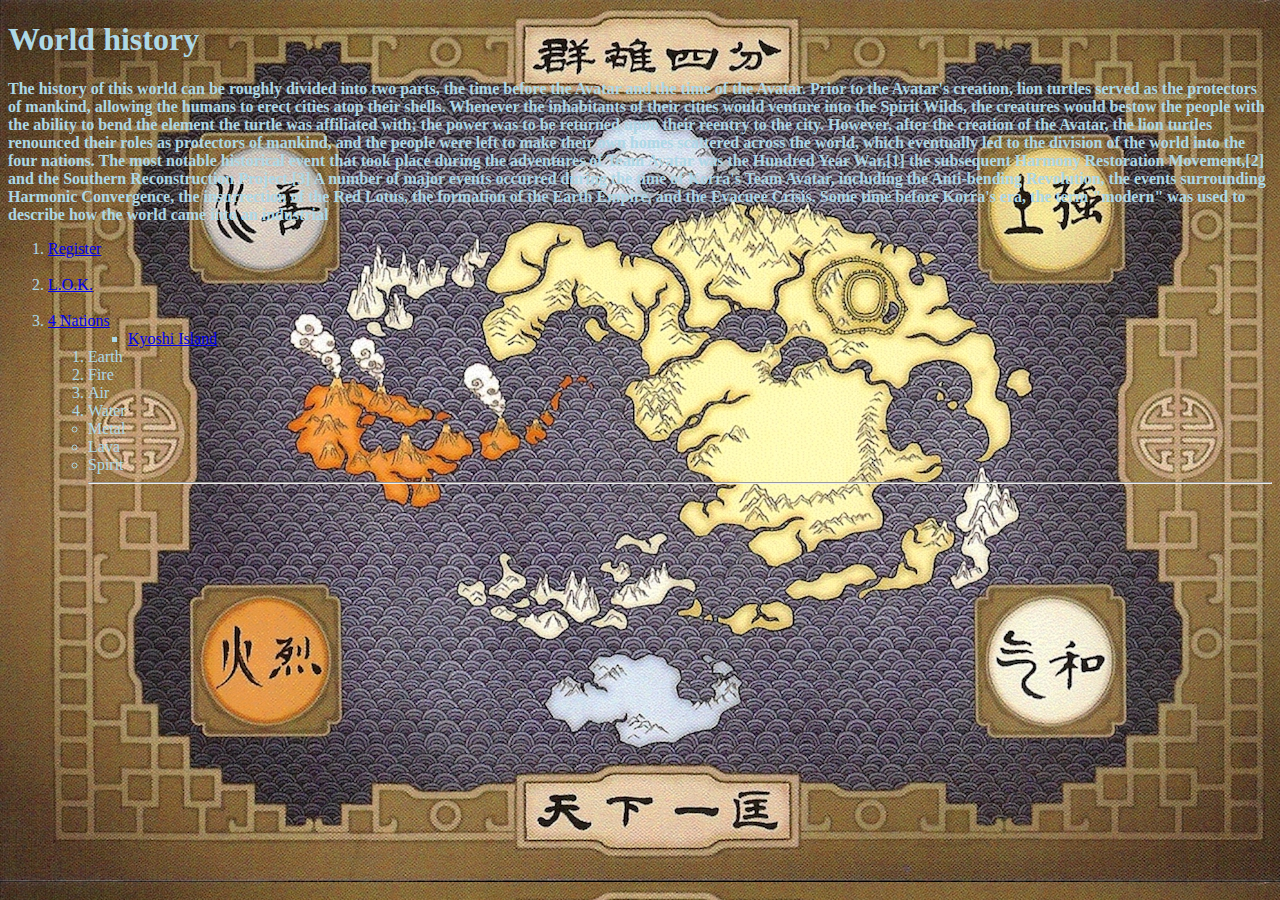
<file: index.html>
<!DOCTYPE html>
<html>
	<head>
		<title>Avatar Fan Page</title>
	</head>
	<body>
		<body text="lightblue">
		<body style="background-image:url(nationsmap.jpg)"width="1000" height="400">
		<h1> World history</h1>
	
			<p><strong>The history of this world can be roughly divided into two parts, the time before the Avatar and the time of the Avatar. Prior to the Avatar's creation, lion turtles served as the protectors of mankind, allowing the humans to erect cities atop their shells. Whenever the inhabitants of their cities would venture into the Spirit Wilds, the creatures would bestow the people with the ability to bend the element the turtle was affiliated with; the power was to be returned upon their reentry to the city. However, after the creation of the Avatar, the lion turtles renounced their roles as protectors of mankind, and the people were left to make their own homes scattered across the world, which eventually led to the division of the world into the four nations.

            The most notable historical event that took place during the adventures of Team Avatar was the Hundred Year War,[1] the subsequent Harmony Restoration Movement,[2] and the Southern Reconstruction Project.[3] A number of major events occurred during the time of Korra's Team Avatar, including the Anti-bending Revolution, the events surrounding Harmonic Convergence, the insurrection of the Red Lotus, the formation of the Earth Empire, and the Evacuee Crisis. Some time before Korra's era, the term "modern" was used to describe how the world came into an industrial</strong></p>
	</body>
	<ol>
		<li><a href="Register.html">Register</a></li><br>
		<li><a href="newpage.html">L.O.K.</a></li><br>
		<li><a href="4nations.html">4 Nations</a></li>
		<ol>
			<ul>
				<li><a href="kyoshi.html">Kyoshi Island</a></li>
				
			</ul>
			
			<li>Earth</li>
			<li>Fire</li>
			<li>Air</li>
			<li>Water</li>
		</ol>
			<ul>
				<li>Metal</li>
				<li>Lava</li>
				<li>Spirit</li><hr>
			
			</ul>
			</html>
</file>
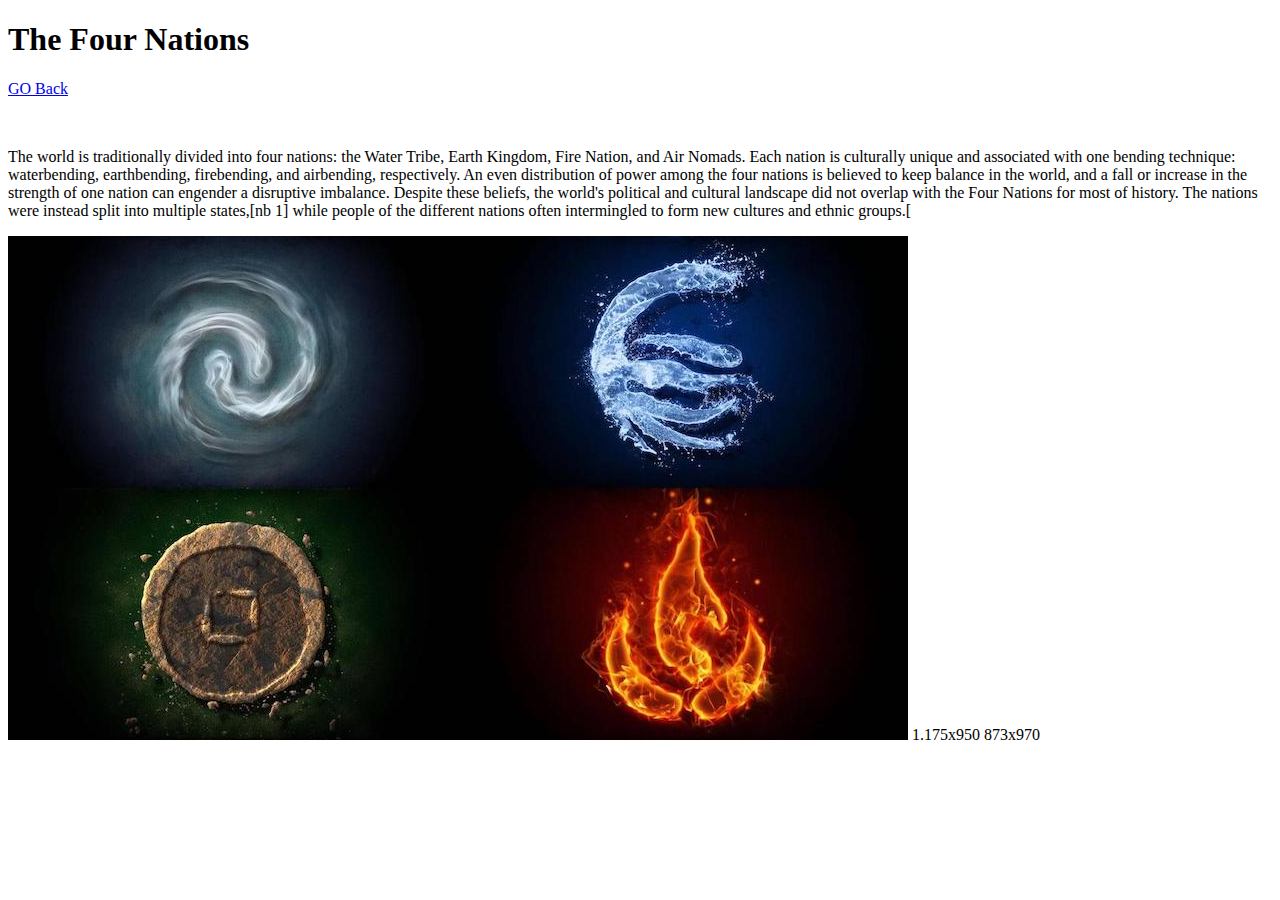
<file: 4nations.html>
<!DOCTYPE html>
<html>
<head>
	<title>The Four Nations</title>
</head>
<body>
	<h1> The Four Nations</h1>
	<a href="Index.html"><p>GO Back</p></a><br>
	<p>The world is traditionally divided into four nations: the Water Tribe, Earth Kingdom, Fire Nation, and Air Nomads. Each nation is culturally unique and associated with one bending technique: waterbending, earthbending, firebending, and airbending, respectively. An even distribution of power among the four nations is believed to keep balance in the world, and a fall or increase in the strength of one nation can engender a disruptive imbalance.

    Despite these beliefs, the world's political and cultural landscape did not overlap with the Four Nations for most of history. The nations were instead split into multiple states,[nb 1] while people of the different nations often intermingled to form new cultures and ethnic groups.[</p>
<img src="4 nations.jpg" usemap="#image-map">

<map name="image-map">
    <area target="" alt="Air Nomads" title="Air Nomads" href="airnomads.html" coords="301,169,143" shape="circle">
    <area target="" alt="Earth Kingdom" title="Earth Kingdom" href="earthkingdom.html" coords="298,499,142" shape="circle">
    <area target="" alt="Water Tribe" title="Water Tribe" href="watertribe.html" coords="903,167,149" shape="circle">
    <area target="" alt="Fire Nation" title="Fire Nation" href="firenation.html" coords="904,515,171" shape="circle">
</map>

</body>
</html>


1.175x950
873x970
</file>
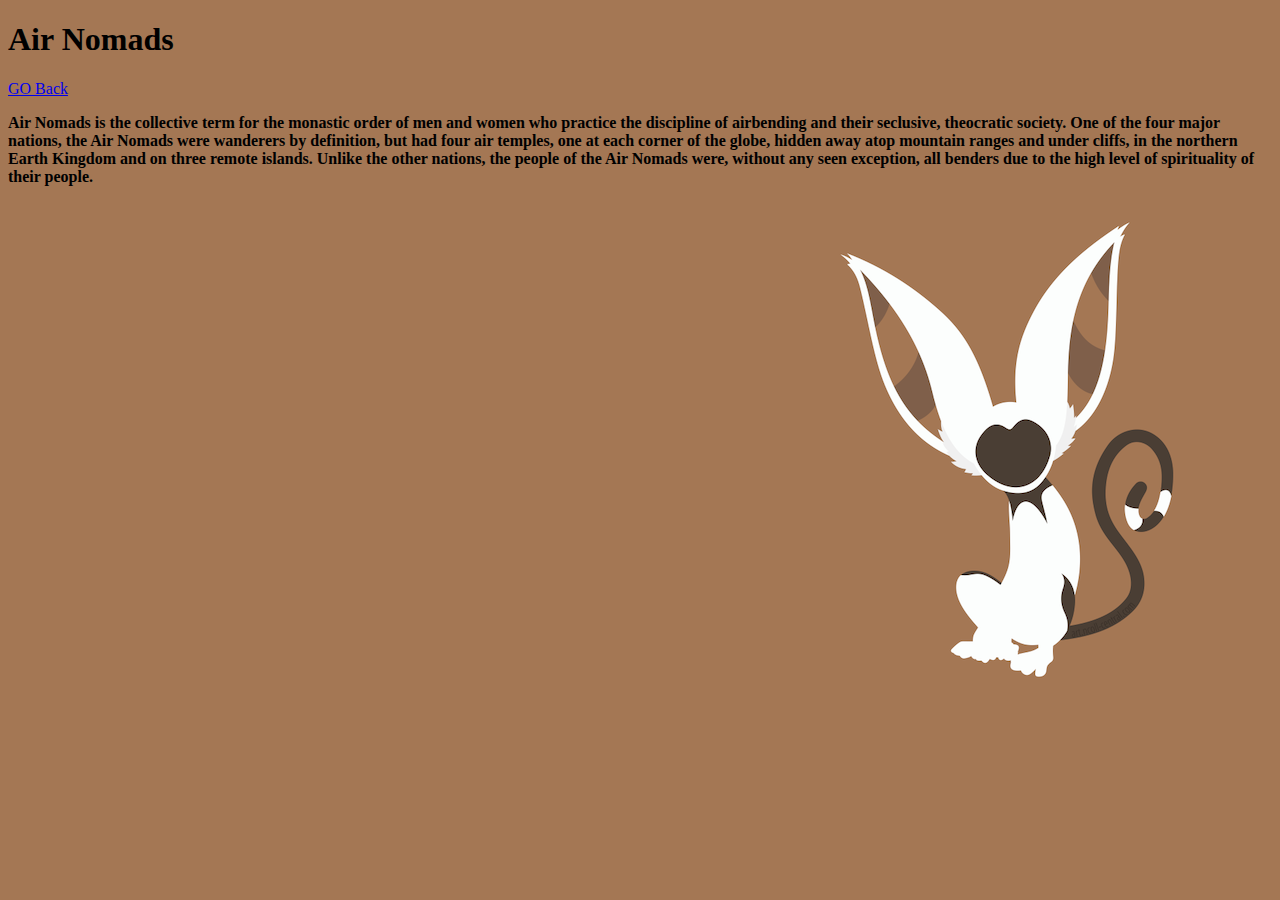
<file: airnomads.html>
<!DOCTYPE html>
<html>
<head>
	<title>Air Nomads</title>
</head>
<h1> Air Nomads </h1>
<a href="4nations.html"><p>GO Back</p></a>
<body>
	<body style="background-image: url(air.png)">
	<p><strong>Air Nomads is the collective term for the monastic order of men and women who practice the discipline of airbending and their seclusive, theocratic society. One of the four major nations, the Air Nomads were wanderers by definition, but had four air temples, one at each corner of the globe, hidden away atop mountain ranges and under cliffs, in the northern Earth Kingdom and on three remote islands. Unlike the other nations, the people of the Air Nomads were, without any seen exception, all benders due to the high level of spirituality of their people.</p></strong>

</body>
</html>
</file>
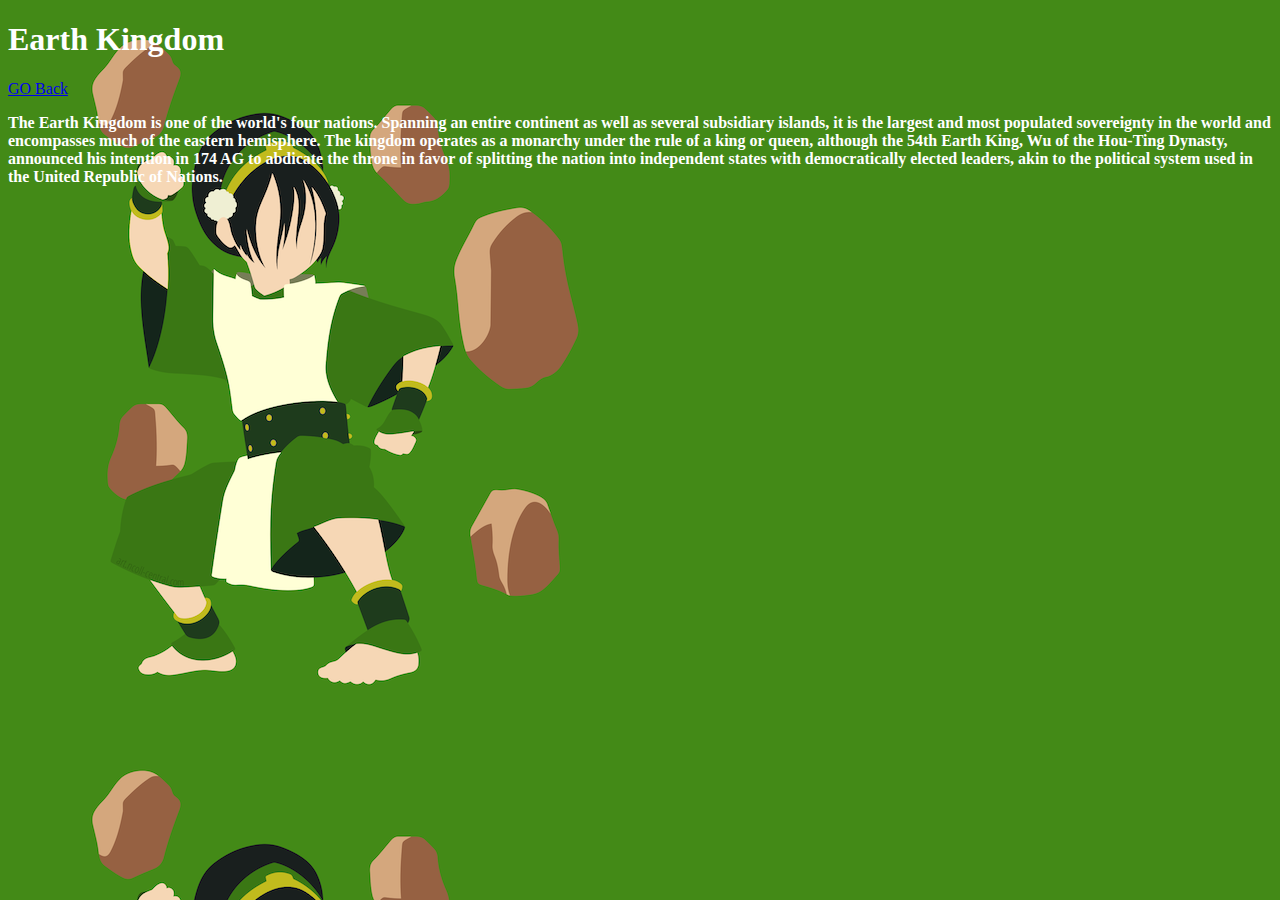
<file: earthkingdom.html>
<!DOCTYPE html>
<html>
<head>
	<title>Earth Kingdom</title>
</head>
<h1>Earth Kingdom</h1>
<a href="4nations.html"><p>GO Back</p></a>
<body>
	<body text="white">
	<body style="background-image: url(earth3.png)">
	<p><strong>The Earth Kingdom is one of the world's four nations. Spanning an entire continent as well as several subsidiary islands, it is the largest and most populated sovereignty in the world and encompasses much of the eastern hemisphere. The kingdom operates as a monarchy under the rule of a king or queen, although the 54th Earth King, Wu of the Hou-Ting Dynasty, announced his intention in 174 AG to abdicate the throne in favor of splitting the nation into independent states with democratically elected leaders, akin to the political system used in the United Republic of Nations.</p></strong>

</body>
</html>
</file>
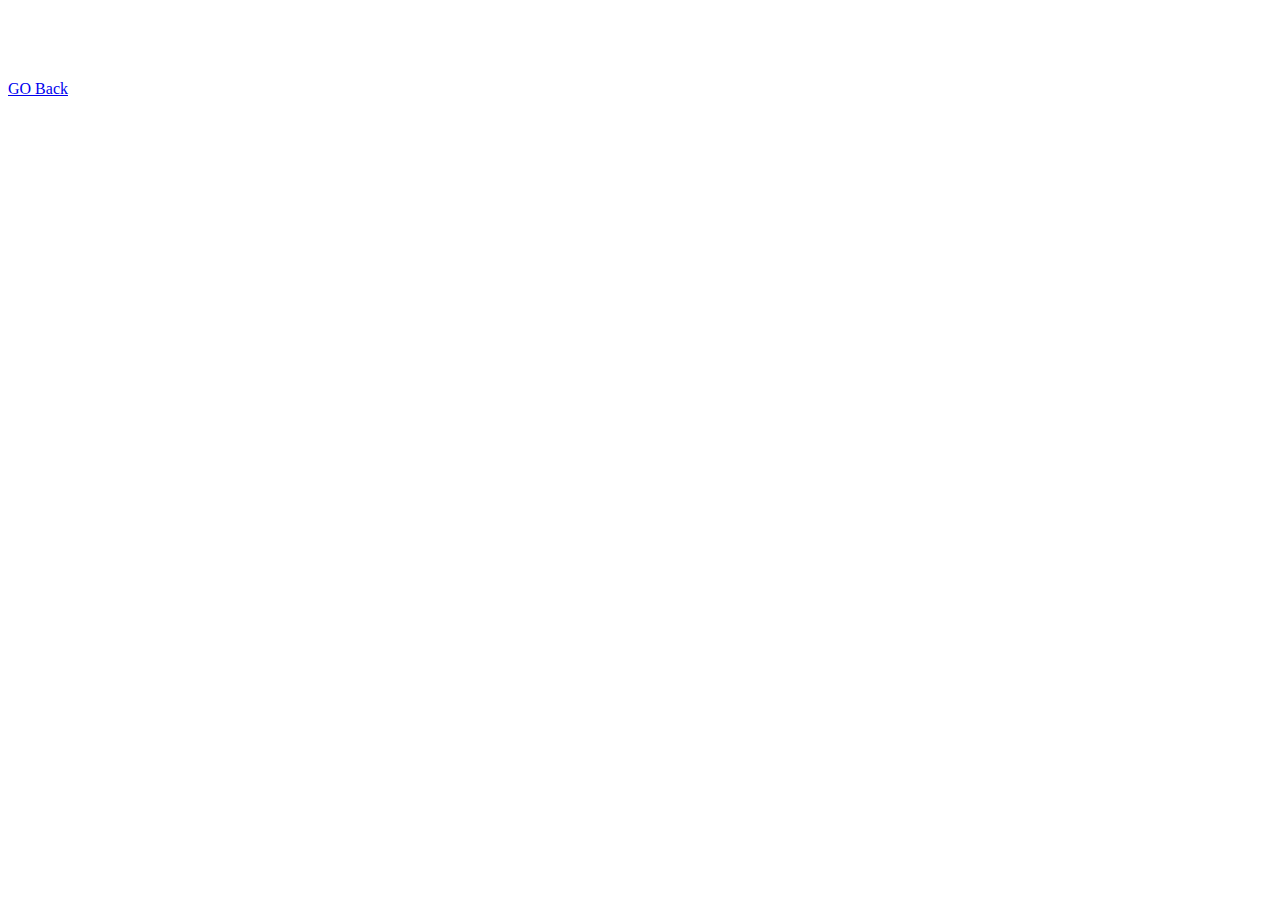
<file: firenation.html>
<!DOCTYPE html>
<html>
<head>
	<title>Fire Nation</title>
</head>
<h1>Fire Nation</h1>
<a href="4nations.html"><p>GO Back</p></a>
<body>
	<body text="white">
	<body style="background-image:url(https://images.alphacoders.com/704/70493.jpg)">
	<p>The Fire Nation is one of the world's four nations and five sovereign states. It is an absolute monarchy led by the Fire Lord and home to most firebenders. Geographically, the nation is located along the planet's equator in the western hemisphere and is composed of several islands. Its capital is simply known as the Fire Nation Capital. The people of the Fire Nation are referred to as "Fire Nationals"</p>

</body>
</html>
</file>
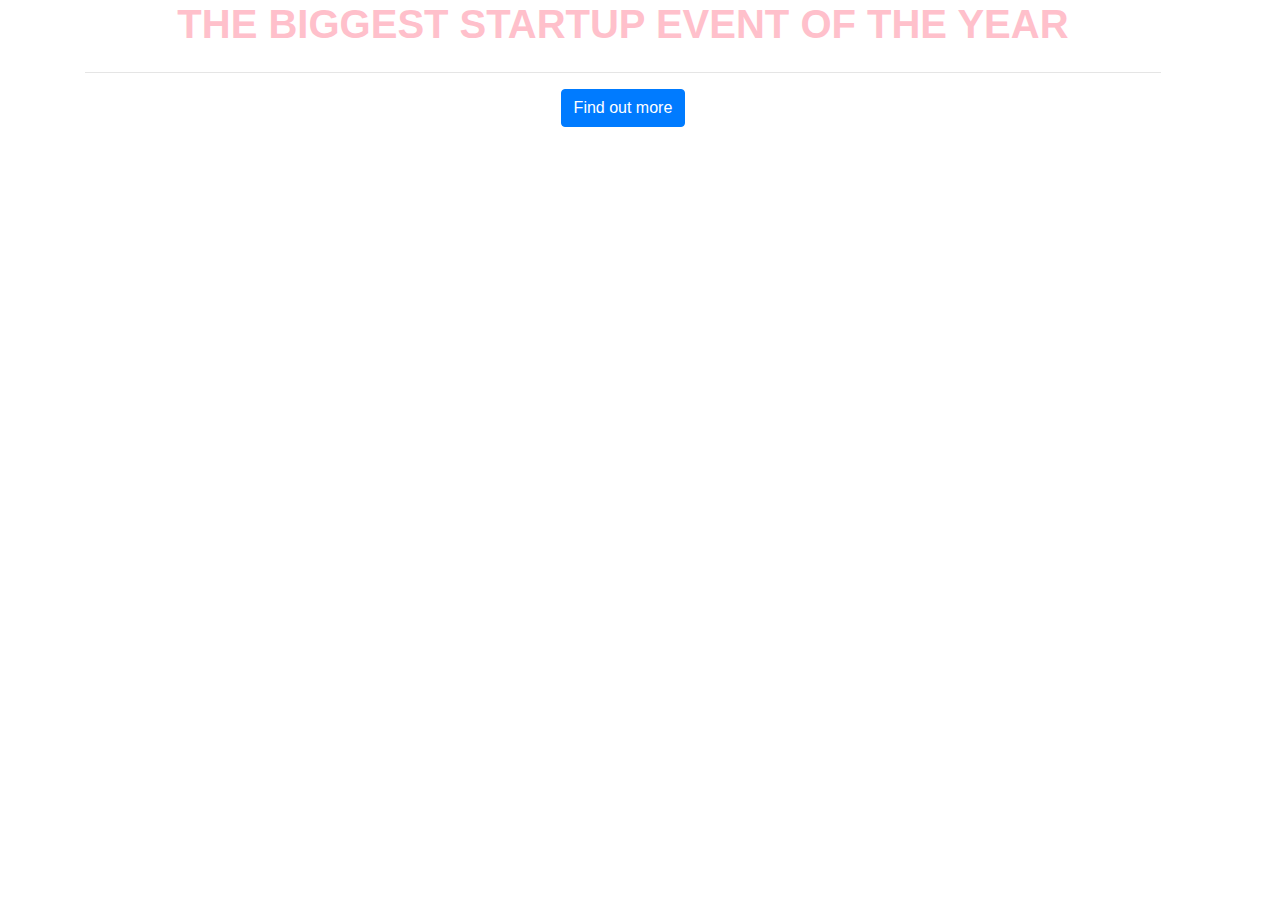
<file: index copy.html>
<!DOCTYPE html>
<html>
  <head>
    <title>Startup</title>
    <!-- Required meta tags -->
    <meta charset="utf-8">
    <meta name="viewport" content="width=device-width, initial-scale=1, shrink-to-fit=no">

    <!-- Google Fonts -->
    <link href="https://fonts.googleapis.com/css?family=Montserrat" rel="stylesheet">

    <!-- Bootstrap CSS from a CDN. This way you don't have to include the bootstrap file yourself -->
    <link rel="stylesheet" href="https://stackpath.bootstrapcdn.com/bootstrap/4.3.1/css/bootstrap.min.css" integrity="sha384-ggOyR0iXCbMQv3Xipma34MD+dH/1fQ784/j6cY/iJTQUOhcWr7x9JvoRxT2MZw1T" crossorigin="anonymous">
    <!-- Your own stylesheet -->
    <link rel="stylesheet" type="text/css" href="style.css">
  </head>
  <body>
    <div class="container d-flex align-items-center h-100">
      <div class="row">
        <header class="text-center col-12">
          <h1 class="text-uppercase"><strong>The biggest startup event of the year</strong></h1>
        </header>
        <div class="buffer col-12"></div>
        <section class="text-center col-12">
          <hr>
          <button class="btn btn-primary btn-xl">Find out more</button>
        </section>
      </div>
    </div>
  </body>
</html>
</file>
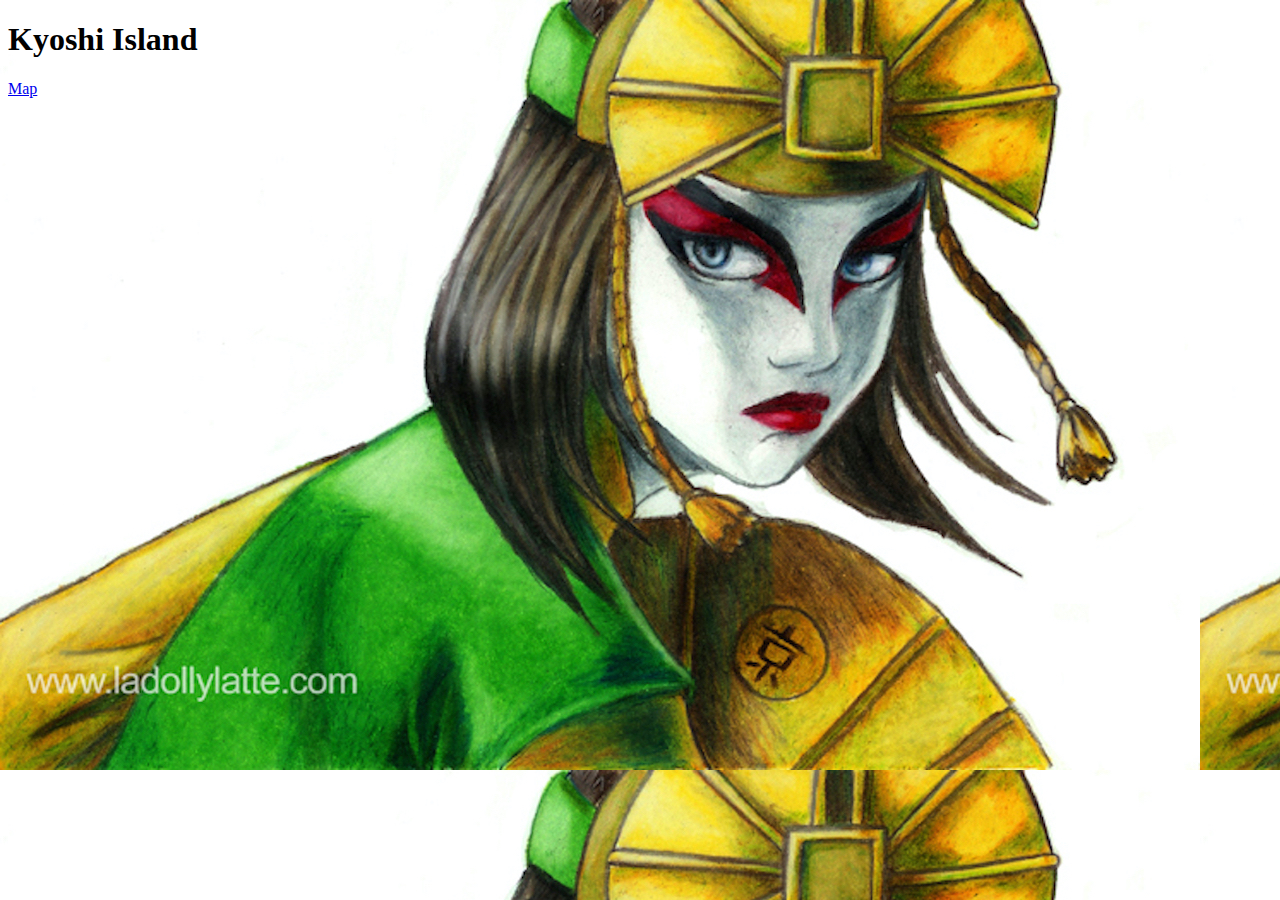
<file: kyoshi.html>
<!DOCTYPE html>
<html>
<head>
	<title>Kyoshi Island</title>
</head>
<h1>Kyoshi Island</h1>
<a href="Index.html"><p>Map</p></a>
<body>
	<body style="background-image: url(kyoshi3.jpg)"></body>

</html>
</file>
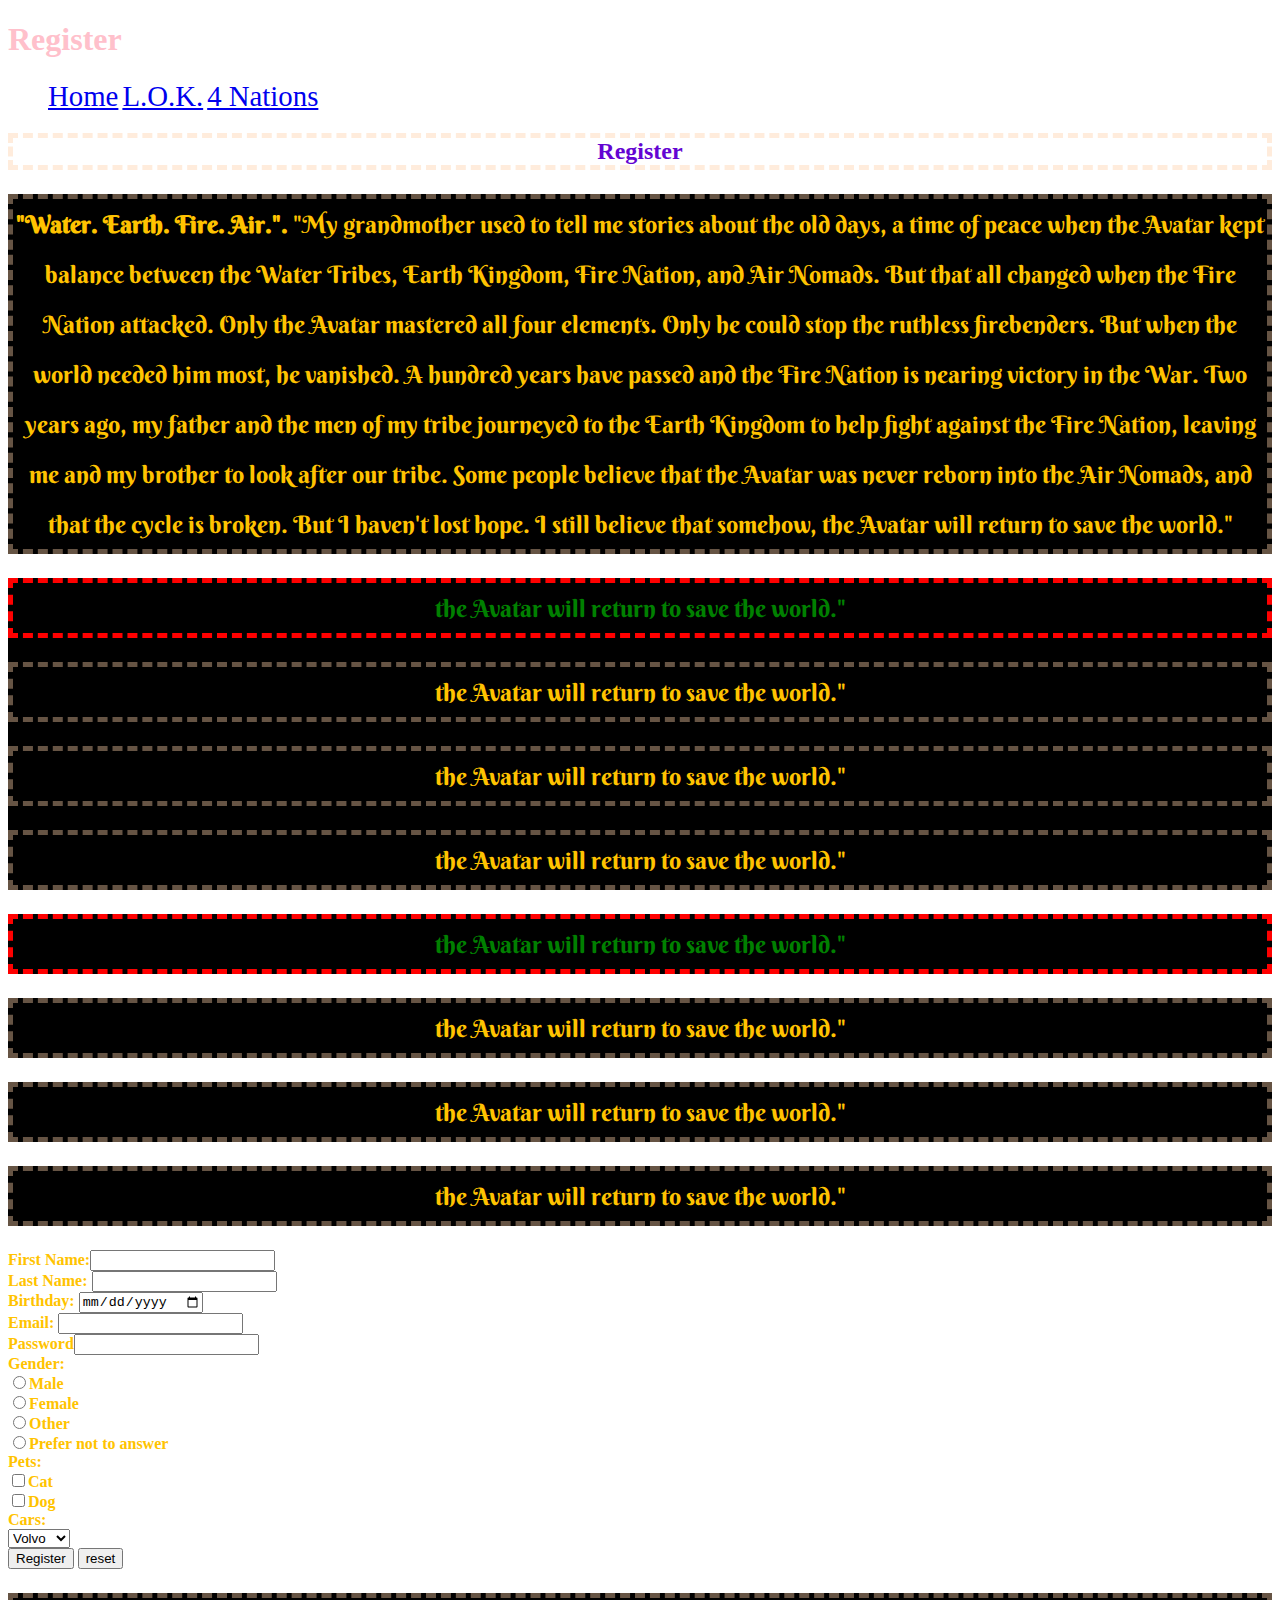
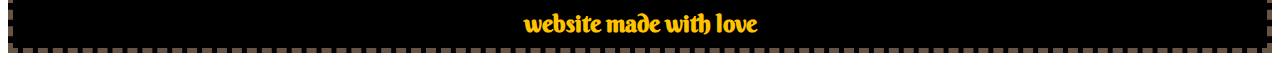
<file: Register.html>
<!DOCTYPE html>
<html>
<head>
	<h1>Register</h1>
	<title>Register</title>
	<link rel="stylesheet" type="text/css" href="style.css">
	<link href="https://fonts.googleapis.com/css2?family=Berkshire+Swash&family=Pacifico&display=swap" rel="stylesheet">
</head>

<body>
	<header>
	<nav>
		<ul>
			
			<li><a href="index.html">Home</a></li>
		    <li><a href="newpage.html">L.O.K.</a></li>
		    <li><a href="4nations.html">4 Nations</a></li>

		  </ul>
	  </nav>
   </header>
   <section>
   		<h2>Register</h2>
   		<p><strong>"Water. Earth. Fire. Air.".</strong> "My grandmother used to tell me stories about the old days, a time of peace when the Avatar kept balance between the Water Tribes, Earth Kingdom, Fire Nation, and Air Nomads. But that all changed when the Fire Nation attacked. Only the Avatar mastered
		 all four elements. Only he could stop the ruthless firebenders. But when the world needed him most, he vanished. A hundred years have passed
		  and the Fire Nation is nearing victory in the War. Two years ago, my father and the men of my tribe journeyed to the Earth Kingdom to help fight against the Fire Nation, leaving me and my brother to look after our tribe. Some people believe that the Avatar was never reborn into
		   the Air Nomads, and that the cycle is broken. But I haven't lost hope. I still believe that somehow, the Avatar will return to save the world."</p>
		   <div id="div1">
		   <p class="webtext active">the Avatar will return to save the world."</p>
		   <p class="webtext">the Avatar will return to save the world."</p>
		   <p class="webtext">the Avatar will return to save the world."</p>
		   <p class="webtext">the Avatar will return to save the world."</p>
		</div>
		<div id=div2>  
			<p class="webtext active">the Avatar will return to save the world."</p>
		   <p class="webtext">the Avatar will return to save the world."</p>
		   <p class="webtext">the Avatar will return to save the world."</p>
		   <p class="webtext">the Avatar will return to save the world."</p></div>
	</section>
	
	<nav>
		<a href="www.google.com"></a>
	</nav>
	
	<!-- Use GET, not POST: to make notes command/ -->
	<form>
		
		<b>First Name:<b><input type="text"name="firstname"><br>
		Last Name: <input type="text" name="lastname"><br>
		Birthday: <input type="Date" name="birthday"required><br>
		Email: <input type="Email" name="email"required><br>
		Password<input type="Password" name="name" min="5"><br>
		Gender:<br>
	    <input type="radio"name="gender" value="Male">Male<br>
	    <input type="radio"name="gender" value="Female">Female<br>
	    <input type="radio"name="gender" value="Other">Other<br>
	    <input type="radio"name="gender" value="PreferNotToANSWER">Prefer not to answer<br>
	    Pets:<br>
	    <input type="Checkbox" name="cat">Cat<br>
	    <input type="Checkbox" name="dog">Dog<br>
	    Cars:<br>
	    <select name="Cars">
	    	<option value="volvo" name="volvo">Volvo</option><br>
	    	<option value="honda" name="honda">Honda</option>
	    </select><br>

		<input type="Submit" value="Register">
		<input type="reset" value="reset">
	</form><br>
	<footer>
		<p>website made with love</p>
	</footer>


</body>
</html>
</file>
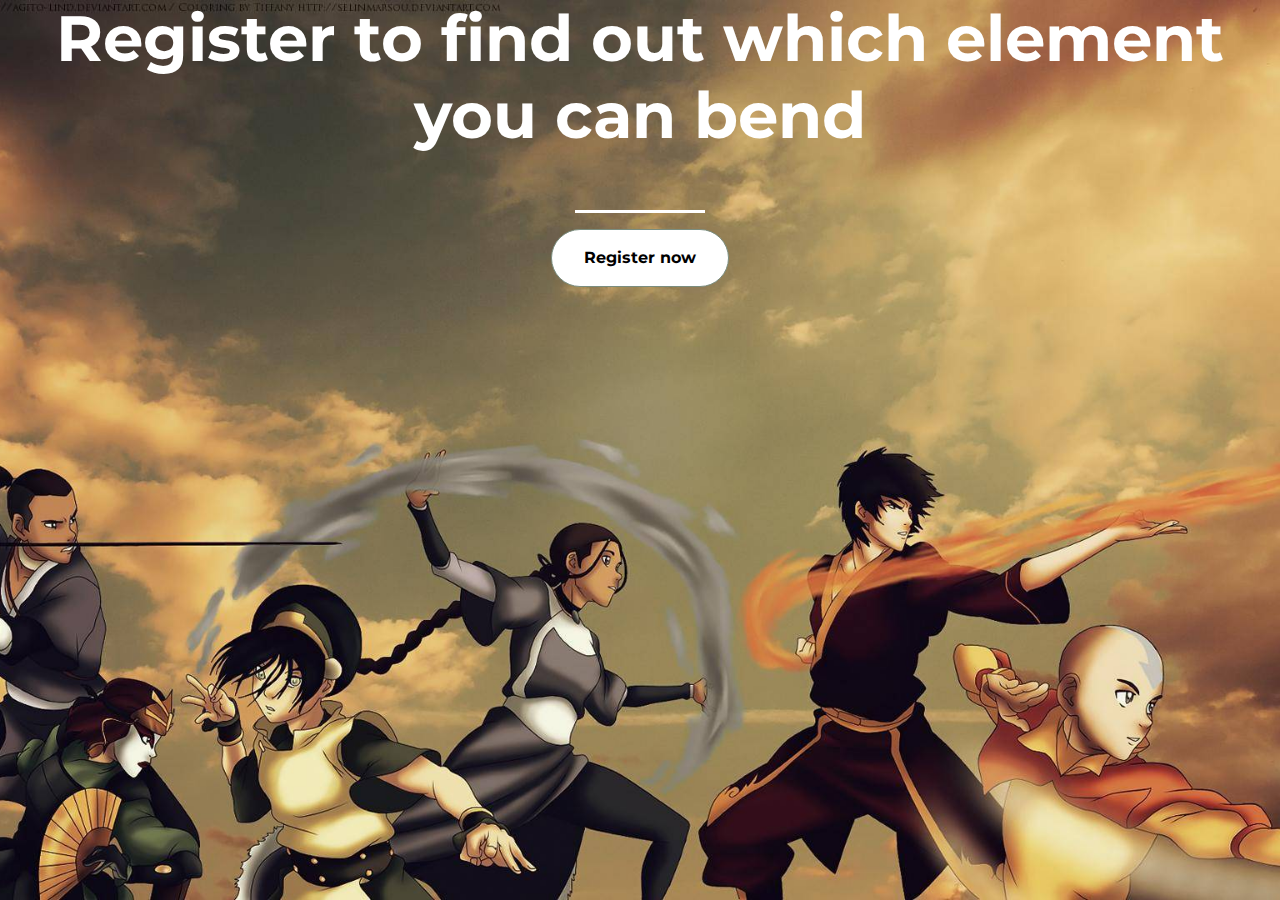
<file: startup2.1.html>
<!DOCTYPE html>
<html>
  <head>
    <title>Avatar start up</title>
    <!-- Required meta tags -->
        <meta charset="utf-8">
        <meta name="viewport" content="width=device-width, initial-scale=1, shrink-to-fit=no">
    <!--makes sure will work on mobile device-->

    <!-- Google Fonts -->
        <link href="https://fonts.googleapis.com/css?family=Montserrat" rel="stylesheet">

    <!-- Bootstrap CSS from a CDN. This way you don't have to include the bootstrap file yourself -->
        <link rel="stylesheet" href="https://stackpath.bootstrapcdn.com/bootstrap/4.3.1/css/bootstrap.min.css" integrity="sha384-ggOyR0iXCbMQv3Xipma34MD+dH/1fQ784/j6cY/iJTQUOhcWr7x9JvoRxT2MZw1T" crossorigin="anonymous">
      
    <!-- Your own stylesheet -->
    <link rel="stylesheet" type="text/css" href="startup2.1.css">
  </head>
    <body>
      <div class="container d-flex align-items-center col-12">
        <div class="row">
          <header class="text-center col-12">
      <h1><strong>Register to find out which element you can bend</strong></h1>
          </header>
          <div class="buffer col-12"></div> 
          <section class="text-center col-12">

          <hr>

      <a href="https://mailchi.mp/e3aa581c2599/avatar"> 

      <button class="btn btn-primary btn-xl">Register now</button>

      
    </section>
    </div>
  </div>


    </body>
</html>
</file>
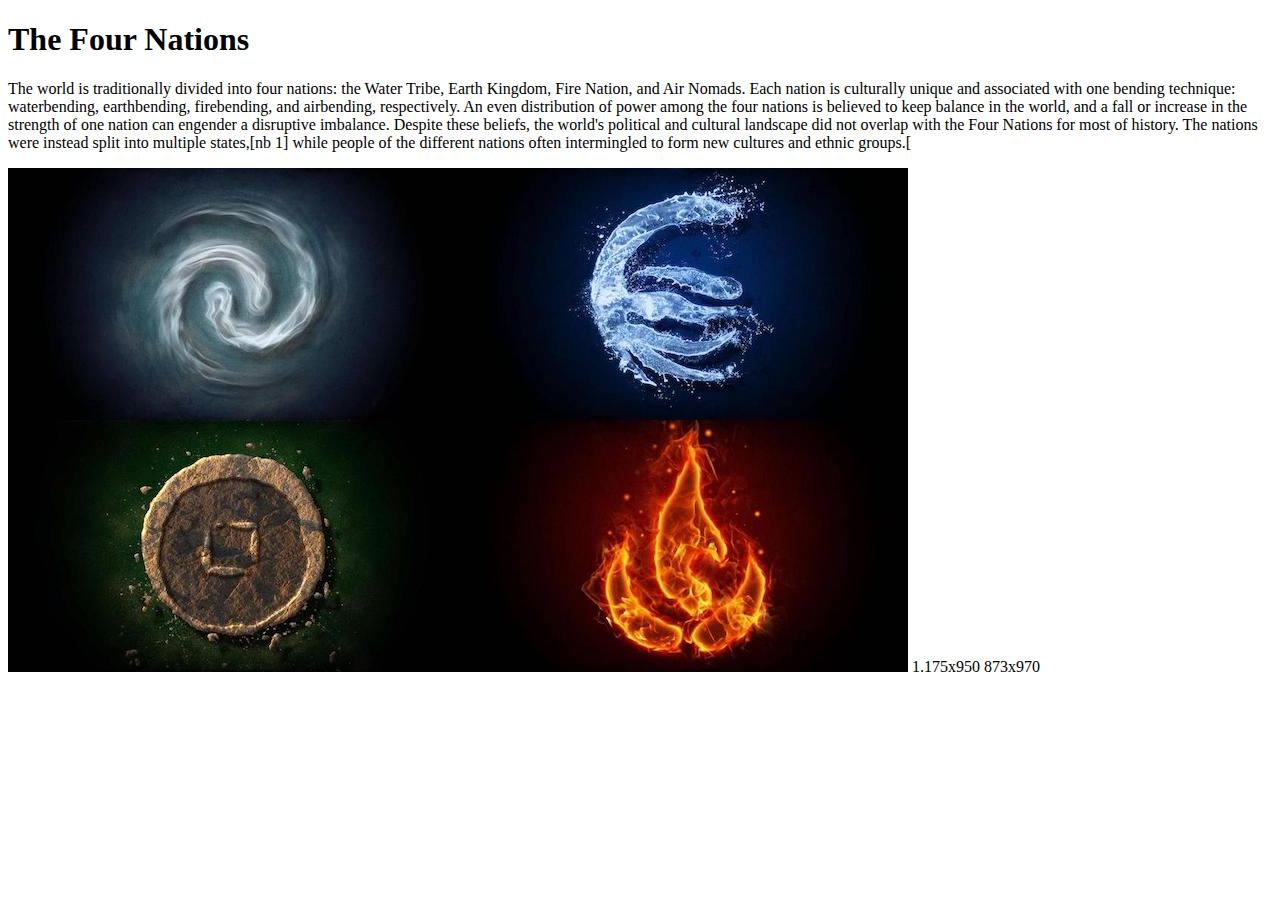
<file: test.html>
<!DOCTYPE html>
<html>
<head>
	<title>The Four Nations</title>
</head>
<body>
	<h1> The Four Nations</h1>
	<p>The world is traditionally divided into four nations: the Water Tribe, Earth Kingdom, Fire Nation, and Air Nomads. Each nation is culturally unique and associated with one bending technique: waterbending, earthbending, firebending, and airbending, respectively. An even distribution of power among the four nations is believed to keep balance in the world, and a fall or increase in the strength of one nation can engender a disruptive imbalance.

    Despite these beliefs, the world's political and cultural landscape did not overlap with the Four Nations for most of history. The nations were instead split into multiple states,[nb 1] while people of the different nations often intermingled to form new cultures and ethnic groups.[</p>
<img src="4 nations.jpg" usemap="#image-map">

<map name="image-map">
    <area target="" alt="Air Nomads" title="Air Nomads" href="airnomads.html" coords="301,169,143" shape="circle">
    <area target="" alt="Earth Kingdom" title="Earth Kingdom" href="earthkingdom.html" coords="298,499,142" shape="circle">
    <area target="" alt="Water Tribe" title="Water Tribe" href="watertribe.html" coords="903,167,149" shape="circle">
    <area target="" alt="Fire Nation" title="Fire Nation" href="firenation.html" coords="904,515,171" shape="circle">
</map>

</body>
</html>


1.175x950
873x970
</file>
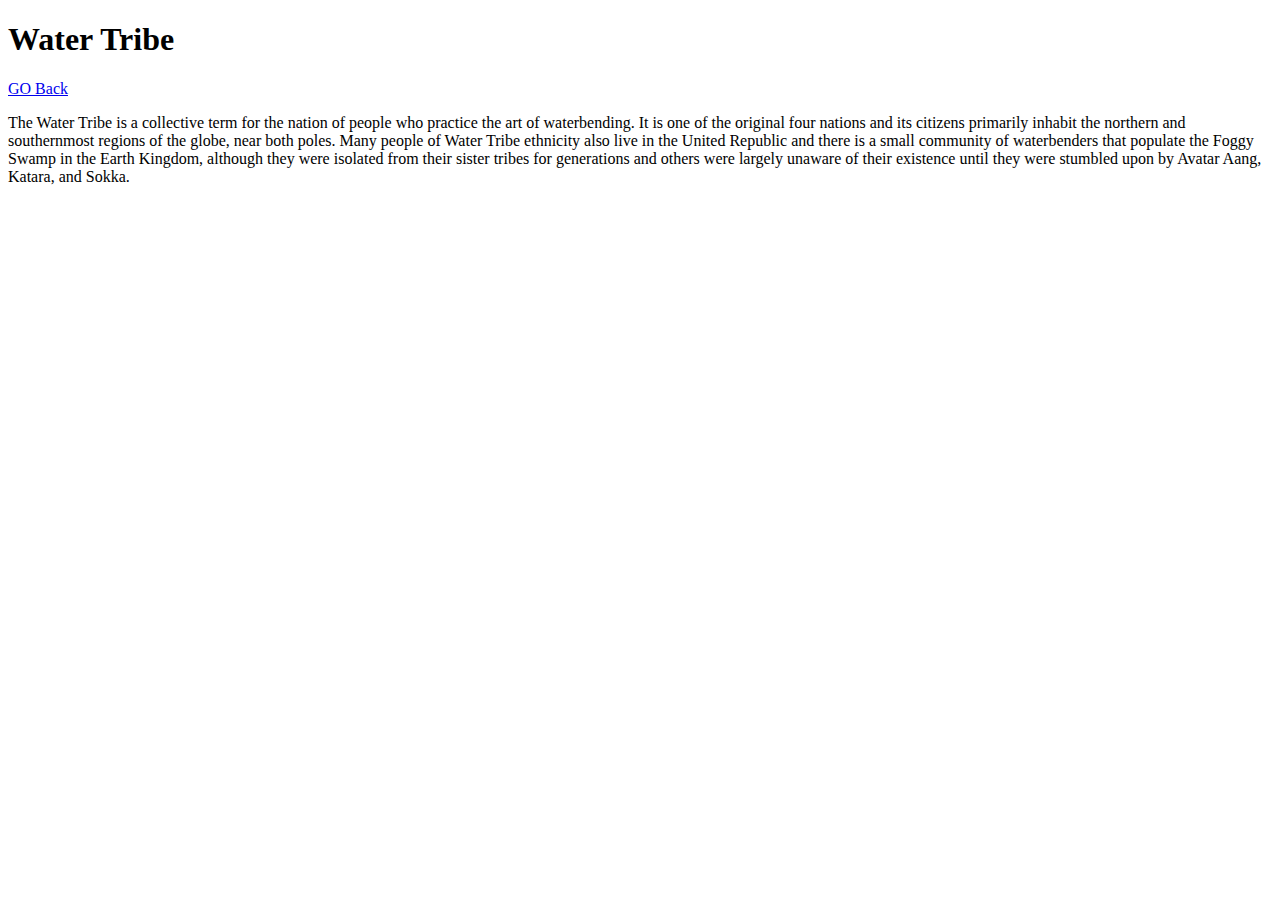
<file: watertribe copy.html>
<!DOCTYPE html>
<html>
<head>
	<title>Water Tribe</title>
</head>
<h1>Water Tribe</h1>
<a href="4nations.html"><p>GO Back</p></a>
<body>
	<p>The Water Tribe is a collective term for the nation of people who practice the art of waterbending. It is one of the original four nations and its citizens primarily inhabit the northern and southernmost regions of the globe, near both poles. Many people of Water Tribe ethnicity also live in the United Republic and there is a small community of waterbenders that populate the Foggy Swamp in the Earth Kingdom, although they were isolated from their sister tribes for generations and others were largely unaware of their existence until they were stumbled upon by Avatar Aang, Katara, and Sokka.</p>

</body>
</html>
</file>
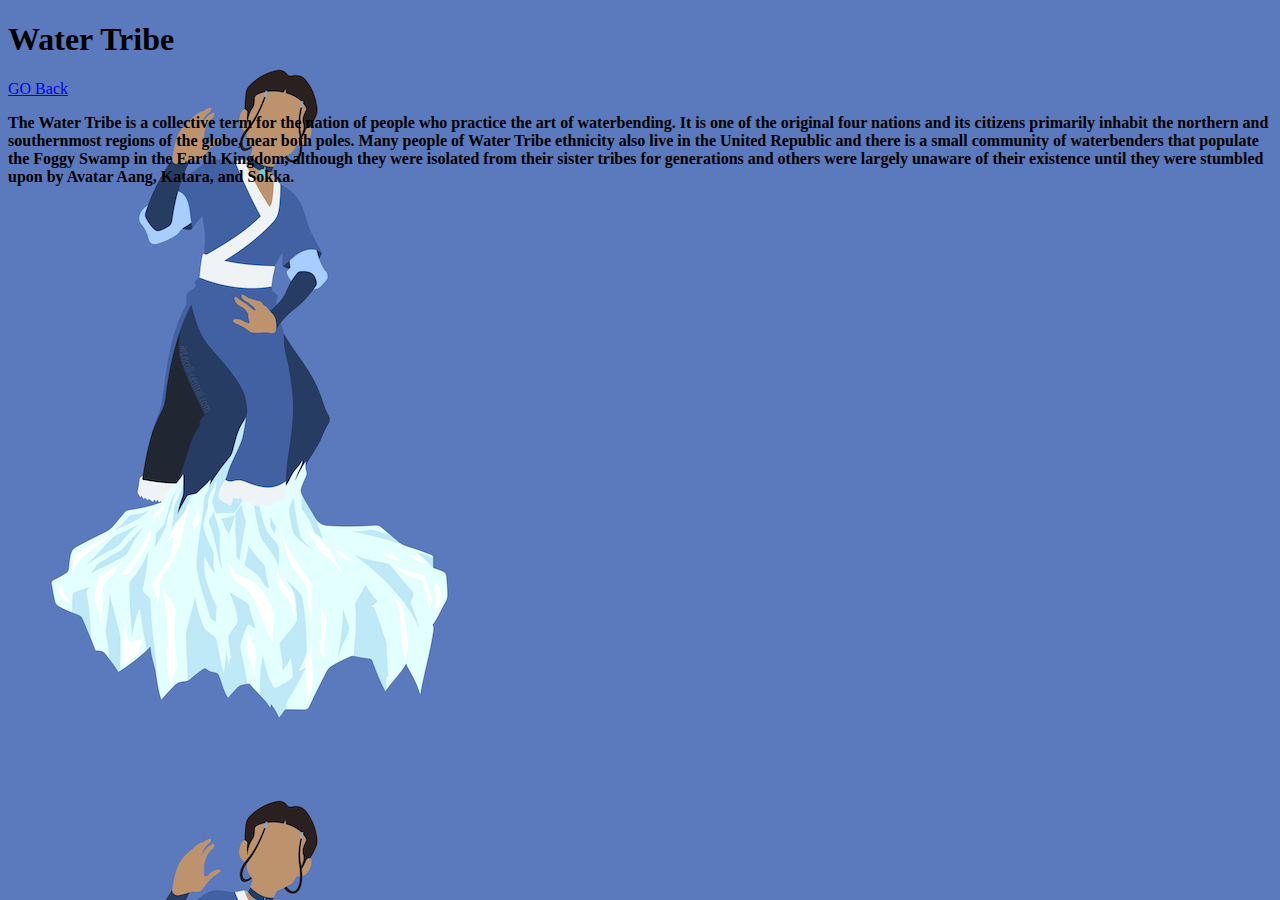
<file: watertribe.html>
<!DOCTYPE html>
<html>
<head>
	<title>Water Tribe</title>
</head>
<h1>Water Tribe</h1>
<a href="4nations.html"><p>GO Back</p></a>
<body>
	<body style="background-image: url(watertribe1.png)">
	<p><strong>The Water Tribe is a collective term for the nation of people who practice the art of waterbending. It is one of the original four nations and its citizens primarily inhabit the northern and southernmost regions of the globe, near both poles. Many people of Water Tribe ethnicity also live in the United Republic and there is a small community of waterbenders that populate the Foggy Swamp in the Earth Kingdom, although they were isolated from their sister tribes for generations and others were largely unaware of their existence until they were stumbled upon by Avatar Aang, Katara, and Sokka.</p></strong>

</body>
</html>
</file>
<file: style.css>
h1{
	color: pink;
}
	
h2,p{
	color: rgba(100, 4, 210, 1);
	text-align: center;
	cursor: pointer;
	border: 5px dashed rgba( 255, 209, 170, 0.4);
}
p{
	color: rgba(255, 195, 0, 1);
	background: rgba(0, 0, 0, 1);
	text-transform: ;
	line-height: 50px;
	font-weight: ;
	font-size: 150%;
	font-family: 'Berkshire Swash', cursive;
}
body{
	background-image: url(https://images4.alphacoders.com/556/556230.jpg);
}

form{
	color: rgba(255, 195, 0, 1);
}
li{

	list-style: none;
	display:inline-block;
	font-size: 180%


}
.webtext:first-child{
	border: 5px dashed red;
}

.active{
	color: green;
}

#div1{
	background: rgba(0, 0, 0, 1);

}
#div2{
	background: rgba(255, 255, 255, 1);
}
</file>
<file: startup2.1.css>
body,
html {
	width: 100%;
	height: 100%;
	font-family: 'Montserrat', sans-serif;
	background: url(avatar2.jpg) no-repeat center center fixed; 
    -webkit-background-size: cover;
    -moz-background-size: cover;
    -o-background-size: cover;
    background-size: cover;
}

h1 {
	font-size: 4rem;
	color: rgba(255, 255, 255, 1);

}

hr {
	border-color:rgba(255, 255, 255, 1);
	border-width: 3px;
	max-width: 130px;
}

.btn {
	font-weight: 700;
	border-radius: 300px;
	color: black;

}

.btn-primary {
	background:rgba(255, 255, 255, 1);
	border-color: #7A8D7F;

}

.btn-primary:hover {
	background: #1C3551;
	border-color: #1C3551;
	border-width: 5px;
}

.btn-xl {
	padding:1rem 2rem;

}

.buffer {
	height: 2rem;
}
</file>
